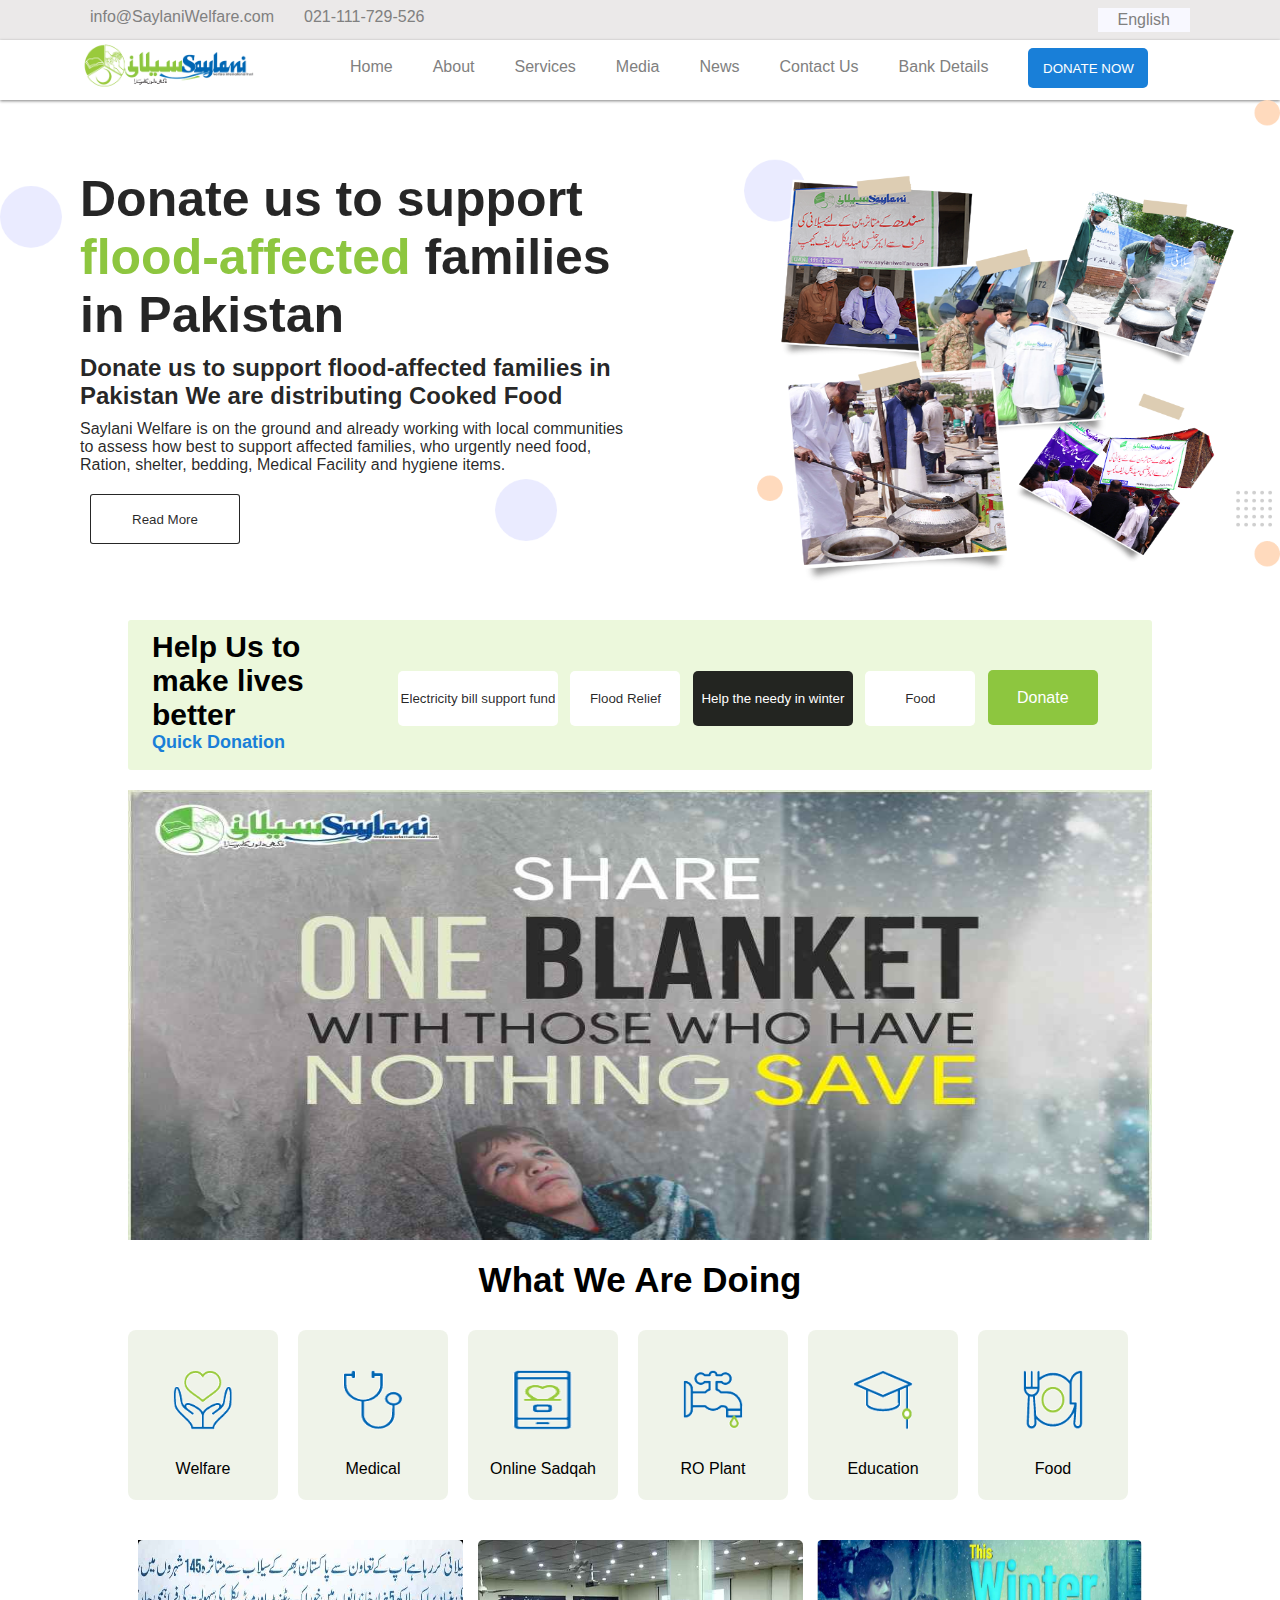
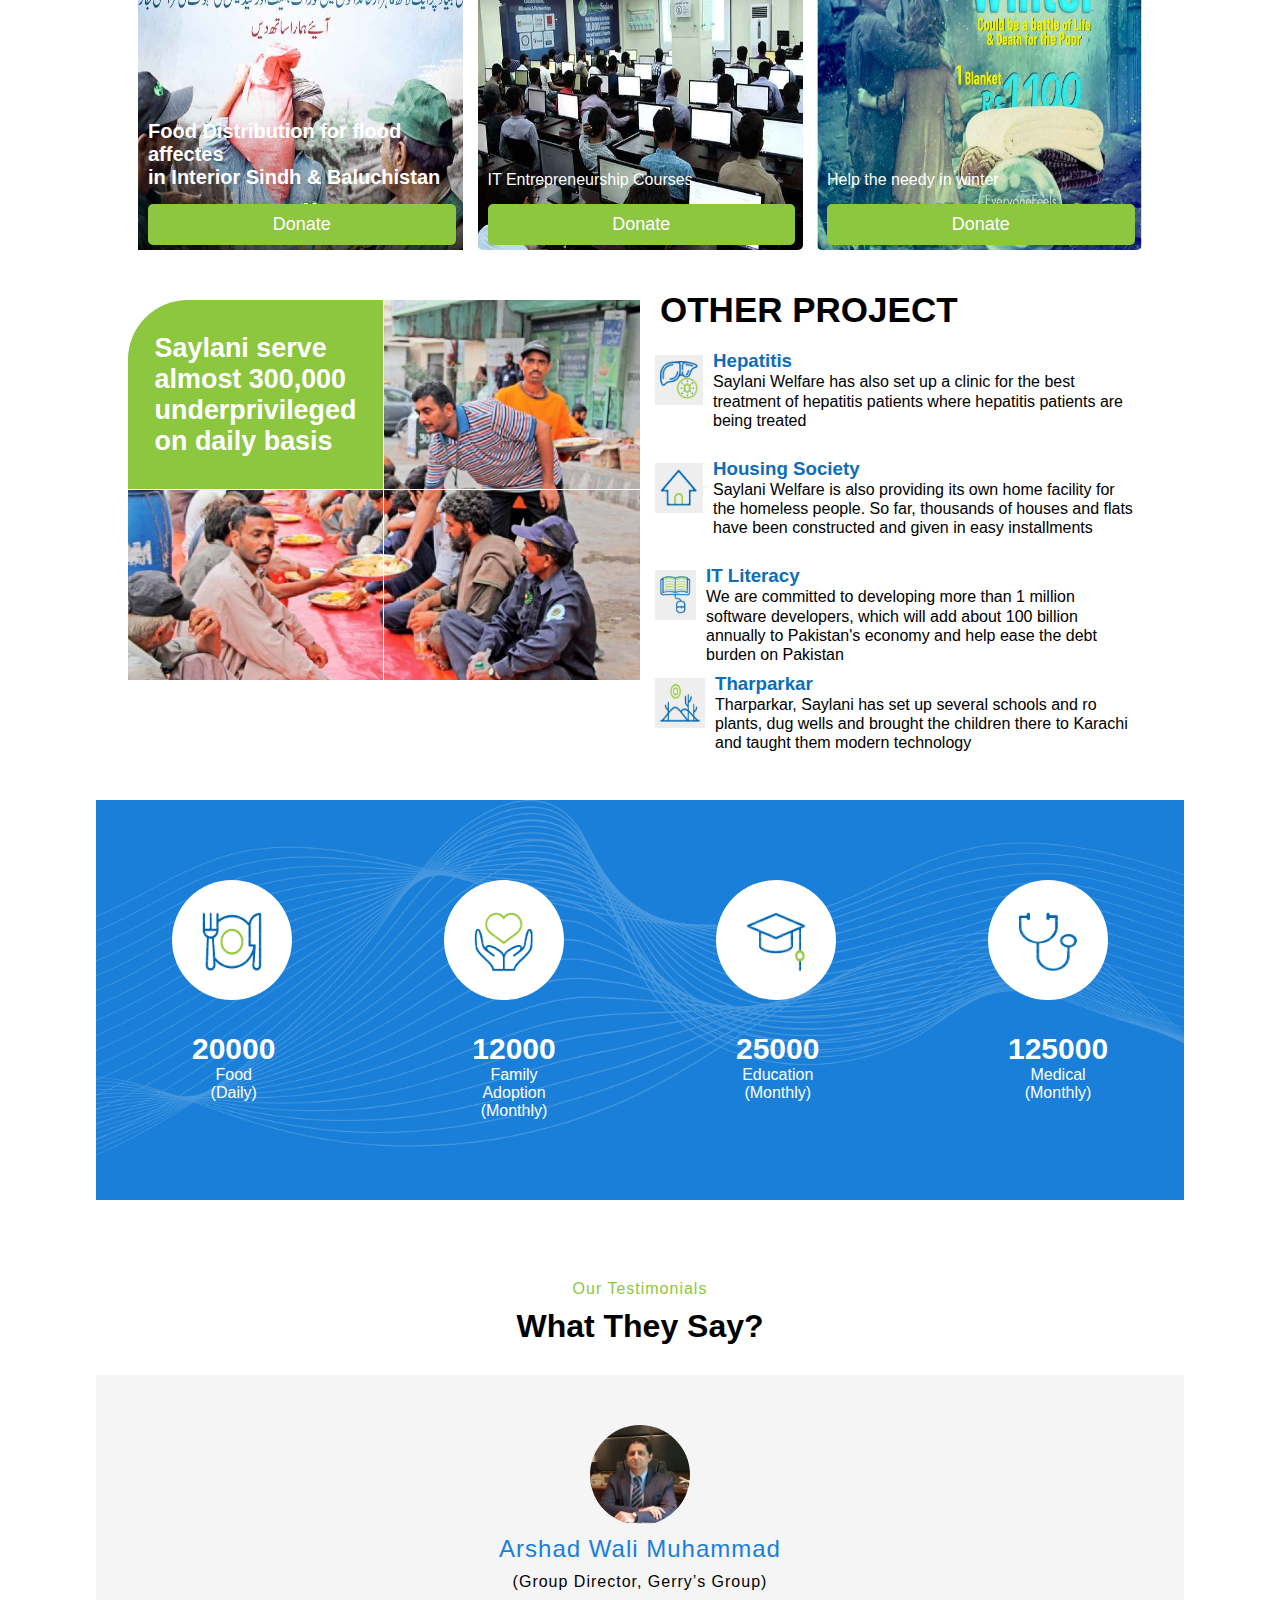
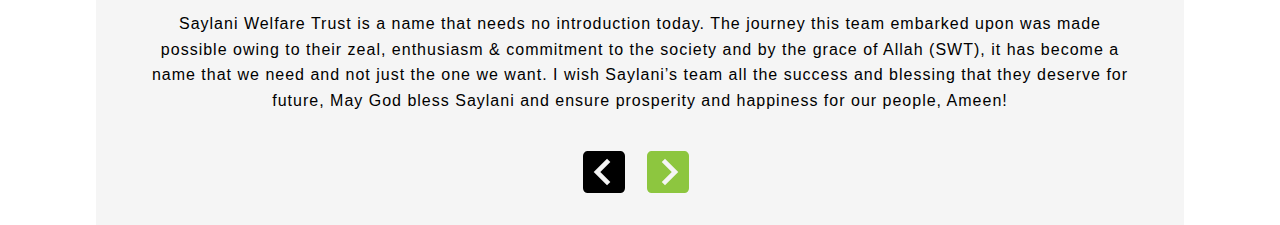
<file: index.html>
<!DOCTYPE html>
<html lang="en">
<head>
    <meta charset="UTF-8">
    <meta http-equiv="X-UA-Compatible" content="IE=edge">
    <meta name="viewport" content="width=device-width, initial-scale=1.0">
    <title>Document</title>
    <link rel="stylesheet" href="style.css">
    <link href='https://unpkg.com/boxicons@2.1.4/css/boxicons.min.css' rel='stylesheet'>
</head>
<body>
                  <!-- navbar -->
    <section class="upperNavbar">
        <div class="detail1">
            <p><a href="#">info@SaylaniWelfare.com</a></p>
            <p><a href="#">021-111-729-526</a></p>
        </div>
        <div class="detail2">
            <p>English</p>
        </div>
    </section>
    <section class="lowerNavbar">
        <div class="logo">
            <img src="./images/logo_saylaniwelfare.22bf709605809177256c.png" alt="">
        </div>
        <ul>
            <li><a href="#">Home</a></li>
            <li><a href="#">About</a></li>
            <li><a href="#">Services</a></li>
            <li><a href="#">Media</a></li>
            <li><a href="#">News</a></li>
            <li><a href="#">Contact Us</a></li>
            <li><a href="#">Bank Details</a></li>
        </ul>
        <button><a href="#">DONATE NOW</a></button>
    </section>

    <!-- body section -->

    <section class="box1"> 
        <div class="para1">
            <h1>Donate us to support
               <span> flood-affected </span> families in Pakistan</h1>
               <h3>Donate us to support
                flood-affected families in Pakistan
                We are distributing Cooked Food</h3>
               <p>Saylani Welfare is on the ground and already working with local communities to assess how best to support affected families, who urgently need food, Ration, shelter, bedding, Medical Facility and hygiene items.</p>
               <button><a href="#">Read More</a></button>
        </div>
        <div class="image1">
            <img src="./images/img1.png" alt="">
        </div>
    </section>

    <section class="box2">
        <div class="para2">
            <h2>Help Us to make lives better</h2>
            <p>Quick Donation</p>
        </div>
        <div class="btn">
            <button class="e-btn"><a href="#">Electricity bill support fund</a></button>
            <button class="f-btn"><a href="#">Flood Relief</a></button>
            <button class="e-btn" id="h-btn"><a href="#">Help the needy in winter</a></button>
            <button class="f-btn"><a href="#">Food</a></button>
            <button class="f-btn" id="d-btn"><a href="#">Donate</a></button>
        </div>
    </section>

    <!-- 2nd body image -->
    <section class="box3">
        <div class="image2">
            <img src="./images/2nd img.jpg" alt="">
        </div>
    </section>
    
    <section class="box4">
        <div class="para3">
            <p>What We Are Doing</p>
        </div>
        <div class="icons">
            <div class="iconImage">
                <img src="./images/icon6.png" alt="">
                <p>Welfare</p>   
            </div>
            <div class="iconImage">
                <img src="./images/icon5.png" alt="">
                <p>Medical</p>
            </div>
            <div class="iconImage">
                <img src="./images/icon4.png" alt="">
                <p>Online Sadqah</p>
            </div>
            <div class="iconImage">
                <img src="./images/icon3.png" alt="">
                <p> RO Plant</p>
            </div>
            <div class="iconImage">
                <img src="./images/icon2.png" alt="">
                <p>Education</p>
            </div>
            <div class="iconImage">
                <img src="./images/icon1.png" alt="">
                <p>Food</p>
            </div>
        </div>
    </section>
    <!-- cards -->

    <section class="box5">
        <div class="cardimg1">
            <img src="./images/card1.jpg" alt="">
            <div class="s-box1">
                <h2>Food Distribution for flood affectes <br> in Interior Sindh & Baluchistan</h2>
                <button>Donate</button>
            </div>
        </div>
        <div class="cardimg2">
            <img src="./images/card2.jpg" alt="">
            <div class="s-box2">
                <p>IT Entrepreneurship Courses</p>
                <button>Donate</button>
            </div>
        </div>
        <div class="cardimg3">
            <img src="./images/card3.jpg" alt="">
            <div class="s-box3">
                <p>Help the needy in winter</p>
                <button>Donate</button>
            </div>
        </div>
    </section>

    <!-- other project -->

    <section class="projectBox">
    <div class="pBox1">
        <img src="./images/project1.jpg" alt="">
        <div class="tranperantBox1" >
            <h3>
                Saylani serve almost 300,000 underprivileged on daily basis
            </h3>
        </div>
        <div class="tranperantBox2" ></div>
        <div class="tranperantBox3" ></div>
    </div>
    <div class="pBox2">
        <h1>Other Project</h1>
        <div class="hepatits">
            <img src="./images/pIcon1.png" alt="">
            <div class="detailBox1">
                <h3>Hepatitis</h3>
                <p>Saylani Welfare has also set up a clinic for the best treatment of hepatitis patients where hepatitis patients are being treated</p>
            </div>
        </div>
        <div class="hepatits">
            <img src="./images/pIcon2.png" alt="">
            <div class="detailBox1">
            <h3>Housing Society</h3>
            <p>Saylani Welfare is also providing its own home facility for the homeless people. So far, thousands of houses and flats have been constructed and given in easy installments</p>
        </div>
        </div>
        <div class="hepatits">
            <img src="./images/pIcon3.png" alt="">
            <div class="detailBox1">
                <h3>IT Literacy</h3>
                <p>We are committed to developing more than 1 million software developers, which will add about 100 billion annually to Pakistan's economy and help ease the debt burden on Pakistan</p>
            </div>
            </div>
        <div class="hepatits">
            <img src="./images/pIcon4.png" alt="">
            <div class="detailBox1"> 
                <h3>Tharparkar</h3>
                <p>Tharparkar, Saylani has set up several schools and ro plants, dug wells and brought the children there to Karachi and taught them modern technology</p>
            </div>
        </div>
    </div>
    </section>

     <!-- multiple project  -->
 
     <section class="projectBox2" >
       <div class="icons">
        <img src="./images/icon1.png" alt="">
        <div class="target">
        <h1>20000</h1>
        <p>Food</p>
        <p>(Daily)</p>
    </div>
       </div>
       <div class="icons">
        <img src="./images/icon6.png" alt="">
        <div class="target">
        <h1>12000</h1>
        <p>Family Adoption</p>
        <p>(Monthly)</p>
    </div>
       </div>
       <div class="icons">
        <img src="./images/icon2.png" alt="">
        <div class="target">
        <h1>25000</h1>
        <p>Education</p>
        <p>(Monthly)</p>
    </div>
       </div>
       <div class="icons">
        <img src="./images/icon5.png" alt="">
        <div class="target">
        <h1>125000</h1>
        <p>Medical</p>
        <p>(Monthly)</p>
    </div>
       </div> 
     </section> 

     <!-- Testimonials -->

     <section class="reviews">
        <p class="title">Our Testimonials</p>
        <h1>What They Say?</h1>
        <div class="reviewBox">
            <div class="image">
                <img src="./images/95.jpg" alt="">
            </div>
            <h2>Arshad Wali Muhammad</h2>
            <p>(Group Director, Gerry’s Group)</p>
            <div class="desc">
                <p>Saylani Welfare Trust is a name that needs no introduction today. The journey this team embarked upon was made possible owing to their zeal, enthusiasm & commitment to the society and by the grace of Allah (SWT), it has become a name that we need and not just the one we want. I wish Saylani’s team all the success and blessing that they deserve for future, May God bless Saylani and ensure prosperity and happiness for our people, Ameen!</p>
            </div>
            </div>
            <i class='prev bx bxs-chevron-left-square'></i>
            <i class='next bx bxs-chevron-right-square'></i>
        </section>

        <script src="app.js"></script>
</body>
</html>
</file>
<file: style.css>
*{
    padding: 0;
    margin: 0;
    box-sizing: border-box;
    font-family:'Gill Sans', 'Gill Sans MT', Calibri, 'Trebuchet MS', sans-serif;
}

/* navbar */

.upperNavbar{
    color: grey;
background-color: rgb(235, 233, 233);
display: flex;
justify-content: space-between;
width: 100%;
height: 40px;
padding: 8px 90px;
}
.detail1{
    display: flex;
    gap: 30px;
}
.detail2 p{
    padding: 3px 20px;
background-color: ghostwhite;
}
.detail1 a{
    color: grey;
    text-decoration: none;
}

/* lower navbar */

.lowerNavbar{
    background-color: white;
    display: flex;
    width: 100%;
    height: 60px;
    /* margin-top: 5px; */
    padding: 0 80px;
    box-shadow: 0px 1px 3px 0px grey;
}
.logo img{
    width: 180px;
    height: 50px;
    margin-right: 50px;
}
.lowerNavbar ul{
    margin: 18px 40px;
    display: flex;
    justify-content: center;
    gap: 40px;
}
.lowerNavbar ul li{
    list-style-type: none;
}
.lowerNavbar ul li a{
    text-decoration: none;
    color: grey;
}
.lowerNavbar button{
    margin-top: 8px;
    height: 40px;
    width: 120px;
    background-color: #197fd8;
    border: none;
    border-radius: 5px;
    transition: 0.8s all ease;
}
.lowerNavbar button:active{
    transform: scale(0.9);
}
.lowerNavbar button a{
    text-decoration: none;
    color: white;

}

/* body section */
.box1{
    background-image: url(./images/carousal_background.d77d94e41c5a71ae581f.png);
    background-size: contain;
    display: flex;
    justify-content: space-between;
    width: 100%;
    height: 500px;
    padding: 40px 80px;
    color: #000000d9;

}
.box1 .para1{
    width: 50%;
    height: 400px;
    margin-top: 30px;
    
}
.box1 .para1 h1{
    font-size: 50px;
    margin-bottom: 10px;
}
.box1 .para1 span{
   color: #8dc63f; 
}
.box1 .para1 h3{
    font-size: 24px;
    margin-bottom: 10px;

} 
.box1 .para1 p{
    font-size: 16px;
    margin-bottom: 20px;
}
.box1 .para1 button{
    width: 150px;
    height: 50px;
    margin-left: 10px;
    background-color: white;
    border: 1px solid #000000d9 ;
    border-radius: 3px;
}
.box1 .para1 button a{
    text-decoration: none;
    color: #000000d9;
}
.image1{
    width: 40%;
    height: 400px;

}
.image1 img{
    width: 500px;
    height: 450px;
}
.box2{
    display: flex;
    justify-content: space-around;
    background-color: #ecf8dc;
    width: 80%;
    height: 150px;
    margin: 20px auto;
    padding: 10px 0px;
    border-radius: 3px;
}
.para2{
    padding-left: 10px;
    height: 80px;
    width: 200px;
    height: 130px;
    /* border: 1px solid black; */
}
.para2 h2{
    font-size: 30px;
}
.para2 p{
    /* border: 1px solid red; */
    color: #197fd8;
    font-size: 18px;
    font-weight: 600;
}
.btn{
    /* border: 1px solid red; */
    width: 75%;
    padding: 40px 20px;

}
.btn button{
    cursor: pointer;
    color: #000000d9;
    background-color: white;
    border: none;
    margin-left: 8px;
    border-radius: 5px;
    transition: 1s all ease;
}
.btn button:hover{
    transform: scale(0.9);
}
.btn button a{
    color: #000000d9;
}
.e-btn{
    width: 160px;
    height: 55px;
    
}
.f-btn{
    width: 110px;
    height: 55px;
}
#d-btn{
    background-color: #8dc63f;
    border: none;
}
#d-btn a{
    color: white ;
    font-size: 16px;

}
#h-btn{
    background-color: #000000d9;
}
#h-btn a{
    color: white;
}

.btn button a{
    text-decoration: none;
}

/* 2nd body image */

.box3{
    width: 80%;
    height: 450px;   
    margin: 10px auto;
}
.image2 img{
    width: 100%;
    height: 450px;
}
/* services */
.box4{
    width: 80%;   
    height: 250px;
    margin: 20px auto;
}
.para3 p{
    text-align: center;
    font-size: 35px;
    font-weight: 600;
}
.icons{
    display: flex;
    gap: 20px;
    margin-top: 30px;
    width: 100%;
    height: 180px;
    flex-wrap: wrap;
    /* border: 1px solid black; */
    
}
.iconImage{
    position: relative;
    width: 150px;
    height: 170px;
    background-color: #eff3e9;
    border-radius: 8px;
    
}
.iconImage img{
    position: absolute;
    width: 50px;
    height: 60px;
    top: 40px;
    right: 45px;
}
.iconImage p{
    text-align: center;
    padding-top:130px;
}

/* cards */

.box5{
    flex-wrap: wrap;
    flex: 1;
    position: relative;
    display: flex;
    justify-content: space-between;
    width: 80%;   
    height: 330px;
    margin: 20px auto;
    padding: 10px;
}
.cardimg1{

    background-color: black;
    width: 325px;
    height: 310px;    
}
.cardimg1 img{
    width: 325px;
    height: 310px;
    border-radius: 5px;
}
.s-box1 {
    display: flex;
    flex-direction: column;
    justify-content: flex-end;
    height: 300px;
    width: 32%;
    padding: 0px 10px;
    color: white;
    position: absolute;
    bottom: 15px;
    
}
.s-box1  h2{
    font-size: 20px;
}
.s-box1 button{
    font-weight: 500;
    font-size: 18px;
    color: white;
    border: none;
    border-radius: 5px;
    background-color: #8dc63f;
    margin-top: 15px;
    padding:10px;
}

.cardimg2 img{
    width: 325px;
    height: 310px;
    border-radius: 5px;
}
.s-box2 {
    display: flex;
    flex-direction: column;
    justify-content: flex-end;
    height: 300px;
    width: 32%;
    padding: 0px 10px;
    color: white;
    position: absolute;
    bottom: 15px;
    
}
.s-box2  h2{
    font-size: 20px;
}
.s-box2 button{
    font-weight: 500;
    font-size: 18px;
    color: white;
    border: none;
    border-radius: 5px;
    background-color: #8dc63f;
    margin-top: 15px;
    padding:10px;
}

.cardimg3 img{
    width: 325px;
    height: 310px;
    border-radius: 5px;
}
.s-box3 {
    display: flex;
    flex-direction: column;
    justify-content: flex-end;
    height: 300px;
    width: 32%;
    padding: 0px 10px;
    color: white;
    position: absolute;
    bottom: 15px;
    
}
.s-box3  h2{
    font-size: 20px;
}
.s-box3 button{
    font-weight: 500;
    font-size: 18px;
    color: white;
    border: none;
    border-radius: 5px;
    background-color: #8dc63f;
    width: 100%;
    margin-top: 15px;
    padding:10px;
}

/* projectBox1 */

.projectBox{
    display: flex;
    justify-content: space-between;
    width: 80%;
    height: 460px;
    margin: 30px auto;
    
}

.projectBox .pBox1{
    position: relative;
    width: 50%;
    height: 380px;
    margin-top: 10px;
}

.projectBox .pBox1 img{
    width: 100%;
    height: 380px;
    border-top-left-radius: 60px;
}
.pBox1 .tranperantBox1{
    color: white;
    align-items: center;
    background-color: #8dc63f!important;
    border-bottom: 1px solid #fff;
    border-right: 1px solid #fff;
    border-top-left-radius: 60px;
    display: flex;
    height: 50%;
    justify-content: center;
    padding: 50px;
    position: absolute;
    top: 0;
    width: 50%;
    font-size: 23px;
}
.pBox1 .tranperantBox2{
    position: absolute;
    top: 0;
    right: 0;
    width: 50%;
    height: 50%;
    border-bottom: 1px solid #fff;
}
.pBox1 .tranperantBox3{
    position: absolute;
    bottom: 0;
    width: 50%;
    height: 50%;
    border-right: 1px solid #fff;
}
.pBox2{
    width: 50%;
    height: 430px;
    margin-bottom: 30px;
}
.pBox2 h1{
    font-size: 35px;
    margin-left: 20px;
    font-weight: 600;
    text-transform: uppercase;
}
.pBox2 .hepatits{
    display: flex;
    gap: 10px;
    justify-content: space-between;
    /* background-color: #197fd8; */
    width: 100%;
    height: 25%;
    padding: 20px 15px;
}
.hepatits img{
    background-color: #eeeeee;
    width: 50px;
    height: 50px;
    margin-top: 5px;
    padding: 6px 5px;
}
.detailBox1{
    line-height: 1.2;
}
.detailBox1 h3{
    color: #0d6db7;
}

/* multiple project */

.projectBox2{ 
    background-color: #197fd8;
    width: 85%;
    height: 400px;
    margin: 50px auto;
    position: relative;
    display: flex;
    justify-content: space-around;
    padding-top: 50px ;
    
}
.projectBox2::before{
    background-image: url(./images/BACKGROUND\ WAVE.png);
    background-position: center;
    background-repeat: no-repeat;
    background-size: cover;
    display: block;
    position: absolute;
    content: "";
    height: 100%;
    width: 100%;
    top: 0;
    left: 0;
    opacity:0.2;
}
.projectBox2 .icons{
    width: 120px;
    height: 120px;
    background-color: white ;
    border-radius: 50%;
    padding: 32px 0px;
    color: white;
    text-align: center;
    

} 
.projectBox2 .icons h1{
    text-align: center;
    font-size: 30px;
    margin-left: 20px;
}
.projectBox2 .icons p{
    margin-left: 20px;
}
.icons img{
    margin-left: 30px;
    width: 60px;
    height: 60px;
    margin-bottom: 40px;
}

/* Review Section */

.reviews{
    /* border: 1px solid black; */
    position: relative;
    width: 85%;
    height: 500px;
    text-align: center;
    margin: 0px auto;
    padding-top: 30px;
}
.title{
color: #8dc63f;
font-size: 16px;
margin-bottom: 10px;
letter-spacing: 1px;
}
.reviews h1{
    font-size: 32px;
}
.reviewBox{
    /* border: 1px solid black; */
    width: 100%;
    height: 450px;
    margin: 30px auto;
    background-color: whitesmoke;
    padding-top: 50px;
}
.image{
    width: 100px; 
    height: 100px;
    border-radius: 50%;
    /* border: 1px solid black; */
    margin: 0px auto;
}
.image img{
   width: 100%;
   height: 100%; 
   border-radius: 50%;
}
.reviewBox h2{
    margin-top: 10px;
    letter-spacing: 1px;
    color: #197fd8;
    font-weight: 500;
}
.reviewBox p{
    margin-top: 10px;
    letter-spacing: 1px;
}
.desc{
    margin: 20px auto;
    /* border: 1px solid black; */
    width: 90%;
    line-height: 1.6;
}

.prev{
    position: absolute;
    bottom: -50px;
    left: 480px;
    cursor: pointer;
    font-size: 56px;
    border-radius: 12px;
    transition: 0.8s all ease;
}

.next{
    position: absolute;
    bottom: -50px;
    cursor: pointer;
    font-size: 56px;
    border-radius: 12px;
    transition: 0.8s all ease;
}
 i:active{
    transform: scale(0.8);
}
.next{
    color: #8dc63f;
}
</file>
